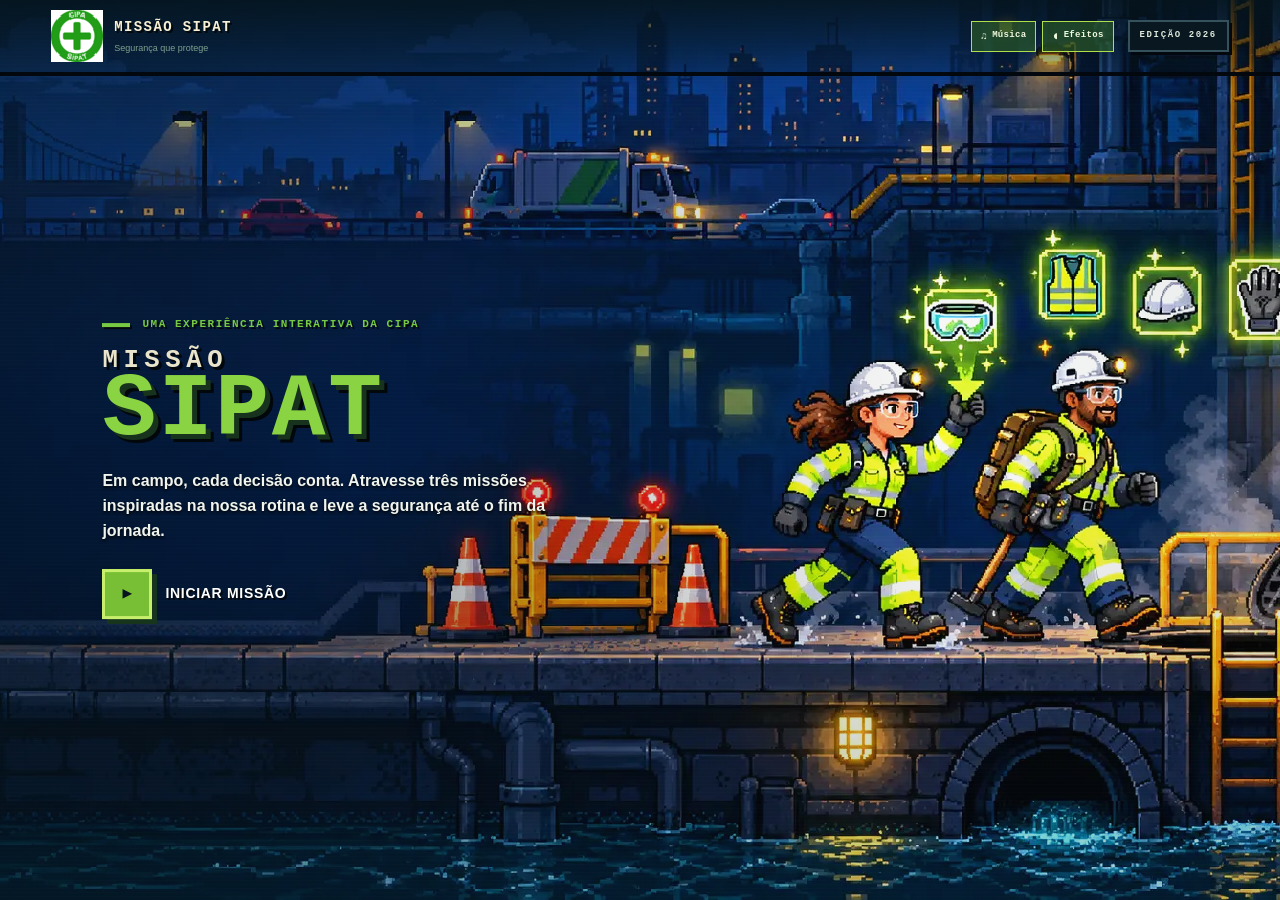
<file: index.html>
<!doctype html>
<html lang="pt-BR">
  <head>
    <meta charset="utf-8" />
    <meta name="viewport" content="width=device-width,initial-scale=1,maximum-scale=1,user-scalable=no,viewport-fit=cover,interactive-widget=resizes-content" />
    <meta name="description" content="Jogo educativo da SIPAT sobre trânsito seguro, percepção de riscos e uso correto de EPI." />
    <title>Missão SIPAT — Segurança que protege</title>
    <link rel="icon" href="./favicon.svg" />
    <script type="module" crossorigin src="./assets/jogo-v8.js"></script>
    <link rel="modulepreload" crossorigin href="./assets/styles-lV7ao77H.js">
    <link rel="stylesheet" crossorigin href="./assets/style-COsiy-af.css">
    <link rel="stylesheet" href="./assets/final-v5.css">
    <link rel="stylesheet" href="./assets/mobile-v7.css">
  </head>
  <body>
    <div id="root"></div>
    <script src="./runtime-config.js"></script>
  </body>
</html>
</file>
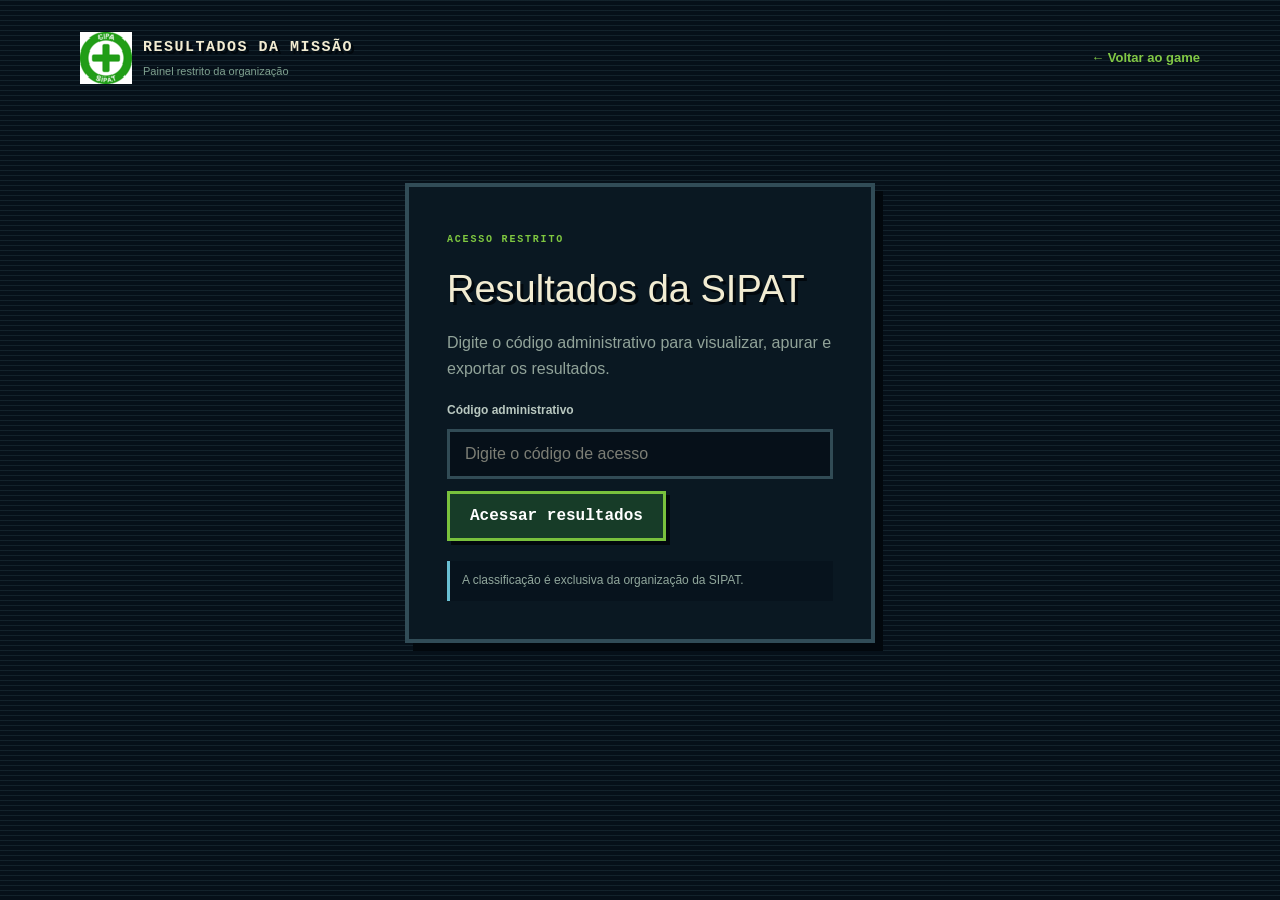
<file: resultados.html>
<!doctype html>
<html lang="pt-BR">
  <head>
    <meta charset="utf-8" />
    <meta name="viewport" content="width=device-width,initial-scale=1" />
    <meta name="robots" content="noindex,nofollow" />
    <title>Resultados — Missão SIPAT</title>
    <link rel="icon" href="./favicon.svg" />
    <script type="module" crossorigin src="./assets/resultados-v5.js"></script>
    <link rel="modulepreload" crossorigin href="./assets/styles-lV7ao77H.js">
    <link rel="stylesheet" crossorigin href="./assets/style-COsiy-af.css">
  </head>
  <body>
    <div id="root"></div>
    <script src="./runtime-config.js"></script>
  </body>
</html>
</file>
<file: assets/final-v5.css>
.complete-action {
  color: #09261b;
  letter-spacing: .12em;
  background: linear-gradient(135deg, #b7e64d, #82c93d);
  border: 2px solid #dff5a0;
  justify-content: space-between;
  align-items: center;
  width: min(360px, 100%);
  min-height: 52px;
  margin-top: 16px;
  padding: 0 18px;
  font-size: 11px;
  font-weight: 950;
  display: flex;
  box-shadow: 7px 7px #020b0d, 0 0 30px #9bd8432b;
}

.complete-action:hover,
.complete-action:focus-visible {
  background: #d0f56b;
  transform: translateY(-2px);
}

.complete-action b {
  font-size: 22px;
}

.complete-slogan {
  color: #dce8df;
  background: linear-gradient(135deg, #071923e8, #0c2e24e8);
  border: 2px solid #355b54;
  border-left: 5px solid #9bd843;
  gap: 5px;
  margin-top: 14px;
  padding: 14px 18px;
  display: grid;
  box-shadow: 5px 5px #02090c;
}

.complete-slogan span {
  letter-spacing: .11em;
  font-family: "Courier New", Courier, monospace;
  font-size: clamp(11px, 1.1vw, 14px);
  font-weight: 800;
  line-height: 1.35;
}

.complete-slogan strong {
  color: #b4e54a;
}

.complete-sipat-logo {
  z-index: 3;
  object-fit: contain;
  width: 48px;
  height: 48px;
  position: absolute;
  right: 18px;
  bottom: 14px;
  opacity: .9;
  filter: drop-shadow(3px 3px 0 #02080b);
}

@media (pointer: coarse) and (orientation: landscape) {
  .screen-complete .complete-action {
    min-height: 38px;
    margin-top: 7px;
    font-size: 9px;
    box-shadow: 4px 4px #020b0d;
  }

  .screen-complete .complete-slogan {
    gap: 2px;
    margin-top: 7px;
    padding: 7px 10px;
  }

  .screen-complete .complete-slogan span {
    font-size: 8px;
  }

  .screen-complete .complete-sipat-logo {
    width: 34px;
    height: 34px;
    right: 8px;
    bottom: 7px;
  }
}

@media (max-width: 620px) and (orientation: portrait) {
  .complete-sipat-logo {
    width: 38px;
    height: 38px;
    right: 9px;
    bottom: 8px;
  }
}
</file>
<file: assets/mobile-v7.css>
html {
  -webkit-text-size-adjust: 100%;
  text-size-adjust: 100%;
  touch-action: manipulation;
}

body {
  overscroll-behavior: none;
}

.mobile-fullscreen {
  display: none;
}

.mobile-fullscreen .exit-fullscreen-label {
  display: none;
}

@media (pointer: coarse) and (orientation: landscape) {
  html.mobile-browser,
  html.mobile-browser body {
    width: 100%;
    height: var(--app-height, 100dvh);
    min-height: 0;
    overflow: hidden;
  }

  html.mobile-browser .screen-playing {
    box-sizing: border-box;
    width: min(var(--app-width, 100vw), 100vw);
    height: var(--app-height, 100dvh);
    min-height: 0;
    position: fixed;
    top: var(--app-offset-top, 0);
    left: 0;
    right: auto;
    overflow: hidden;
  }

  html.fullscreen-capable .screen-playing .mobile-fullscreen {
    color: #dce9df;
    letter-spacing: .08em;
    background: #0b3025;
    border: 1px solid #82c945;
    align-items: center;
    gap: 5px;
    height: 27px;
    margin-left: 9px;
    padding: 0 9px;
    font-size: 10px;
    font-weight: 900;
    display: inline-flex;
  }

  .screen-playing .mobile-fullscreen span {
    color: #dce9df;
    margin: 0;
    font-size: 7px;
    display: inline;
  }

  .screen-playing .mobile-fullscreen .fullscreen-icon {
    font-size: 13px;
  }

  .screen-playing .mobile-fullscreen .exit-fullscreen-label {
    display: none;
  }

  html.game-fullscreen .mobile-fullscreen .enter-fullscreen-label {
    display: none;
  }

  html.game-fullscreen .mobile-fullscreen .exit-fullscreen-label {
    display: inline;
  }

  html.game-fullscreen .screen-playing .mobile-fullscreen {
    z-index: 80;
    position: fixed;
    top: max(6px, env(safe-area-inset-top));
    right: max(7px, env(safe-area-inset-right));
    margin: 0;
    box-shadow: 0 4px 14px rgba(0, 0, 0, .35);
  }

  html.game-fullscreen .screen-playing .game-stats {
    margin-right: 68px;
  }

  .screen-playing .game-head > div:first-child {
    flex-wrap: nowrap;
  }

  .screen-playing .canvas-frame {
    grid-template-columns: clamp(72px, 10vw, 96px) minmax(0, 1fr) clamp(70px, 9.5vw, 92px);
    height: calc(var(--app-height, 100dvh) - 48px);
    min-height: 0;
    max-height: calc(var(--app-height, 100dvh) - 48px);
  }

  .screen-playing .game-stage {
    width: 100%;
    max-width: calc((var(--app-height, 100dvh) - 54px) * 2);
    justify-self: center;
  }

  .screen-playing .mobile-controls .dpad {
    gap: 3px;
    padding: 3px;
  }

  .screen-playing .mobile-controls button {
    width: clamp(42px, 6.6vw, 50px);
    height: clamp(42px, 6.6vw, 50px);
  }

  .screen-playing .mobile-controls .jump-control {
    width: clamp(52px, 7.8vw, 62px);
    height: clamp(52px, 7.8vw, 62px);
  }
}

@media (pointer: coarse) and (orientation: landscape) and (max-height: 540px) {
  .screen-playing .game-head {
    flex-basis: 32px;
    height: 32px;
  }

  .screen-playing .game-head h2 {
    font-size: 14px;
  }

  .screen-playing .game-stats {
    height: 30px;
  }

  .screen-playing .game-stats span {
    min-width: 58px;
    padding: 3px 5px;
  }

  .screen-playing .canvas-frame {
    height: calc(var(--app-height, 100dvh) - 39px);
    max-height: calc(var(--app-height, 100dvh) - 39px);
  }

  .screen-playing .game-stage {
    max-width: calc((var(--app-height, 100dvh) - 45px) * 2);
  }
}

@media (pointer: coarse) and (orientation: landscape) and (max-height: 420px) {
  .screen-playing .game-wrap {
    padding-top: 2px;
    padding-bottom: 2px;
  }

  .screen-playing .game-head {
    flex-basis: 27px;
    height: 27px;
    margin-bottom: 2px;
  }

  .screen-playing .game-head .eyebrow {
    display: none;
  }

  .screen-playing .game-head h2 {
    font-size: 12px;
  }

  .screen-playing .game-stats {
    height: 25px;
  }

  .screen-playing .game-stats span {
    min-width: 52px;
    padding: 2px 4px;
  }

  .screen-playing .game-stats b {
    margin-top: 0;
    font-size: 8px;
  }

  .screen-playing .canvas-frame {
    height: calc(var(--app-height, 100dvh) - 31px);
    max-height: calc(var(--app-height, 100dvh) - 31px);
  }

  .screen-playing .game-stage {
    max-width: calc((var(--app-height, 100dvh) - 37px) * 2);
  }

  .screen-playing .mobile-controls button {
    width: 40px;
    height: 40px;
    font-size: 18px;
  }

  .screen-playing .mobile-controls .jump-control {
    width: 50px;
    height: 50px;
  }
}
</file>
